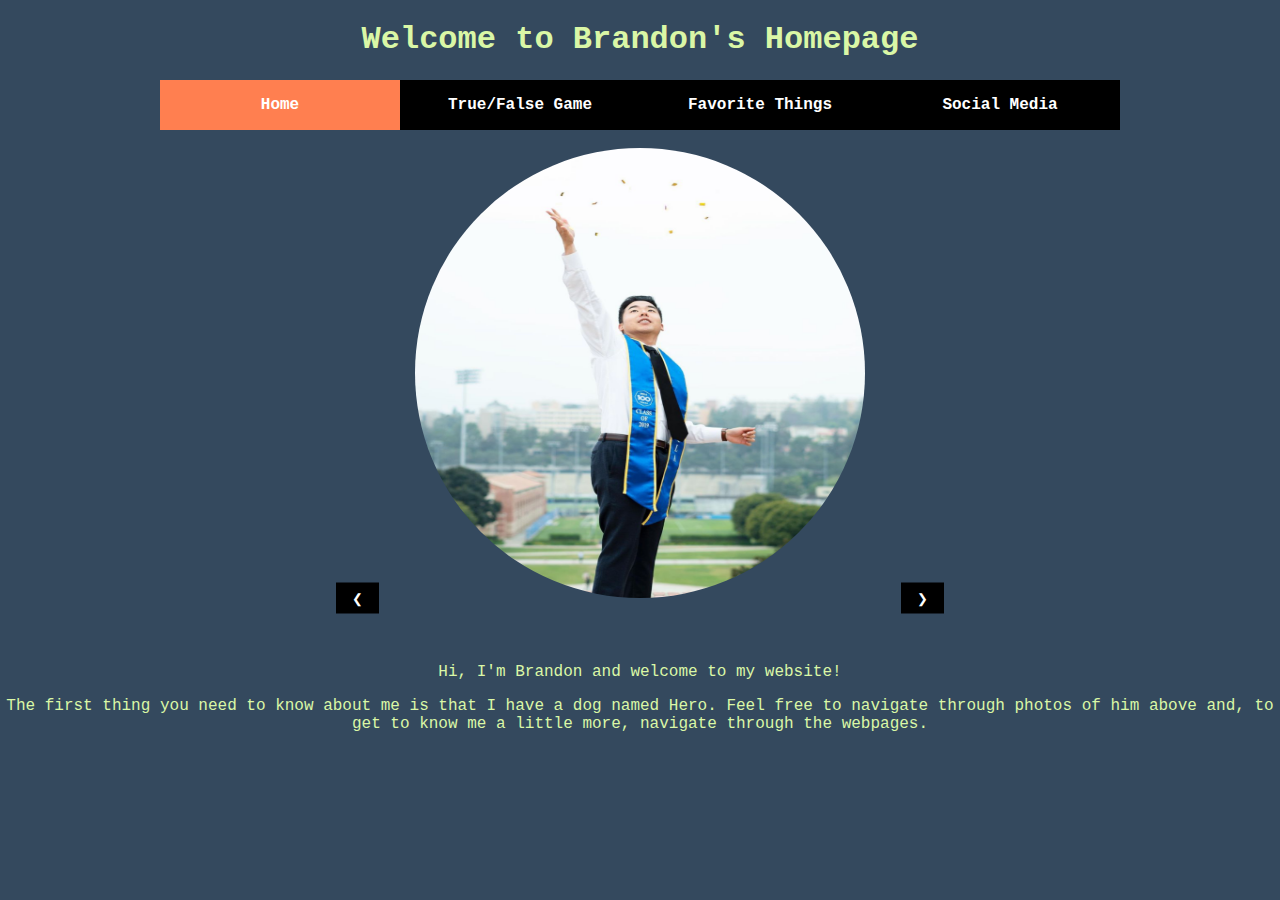
<file: public/index.html>
<!DOCTYPE html>
<html lang="en">
    <head>
        <meta name="viewport" content="width=device-width, initial-scale=1">
        <link href="styles.css" rel="stylesheet">
        <title>My Homepage</title>
    </head>

    <body>
        <h1>Welcome to Brandon's Homepage</h1>
        <div class="topnav">
            <a class="active" href="#home" onclick="document.location='index.html'">Home</a>
            <a href="#TrueFalse" onclick="document.location='tf.html'">True/False Game</a>
            <a href="#favorites" onclick="document.location='favorite.html'">Favorite Things</a>
            <a href="#socials" onclick="document.location='social.html'">Social Media</a>
        </div>
        <br>
        <div>
            <img src="Brandon1.jpg" alt="Brandon1" class="mySlides" width="450" height="450">
            <img src="Hero1.jpg" alt="Hero1" class="mySlides" width="450" height="450">
            <img src="Hero2.jpg" alt="Hero2" class="mySlides" width="450" height="450">
            <img src="Hero3.jpg" alt="Hero3" class="mySlides" width="450" height="450">
            <img src="Hero4.jpg" alt="Hero4" class="mySlides" width="450" height="450">
            <img src="Hero5.jpg" alt="Hero5" class="mySlides" width="450" height="450">
            <img src="Hero6.jpg" alt="Hero6" class="mySlides" width="450" height="450">

            <button class="c-button c-black c-display-left" onclick="plusDivs(-1)">&#10094;</button>
            <button class="c-button c-black c-display-right" onclick="plusDivs(1)">&#10095;</button>
        </div>
        <br>
        <p>Hi, I'm Brandon and welcome to my website!
        <p>The first thing you need to know about me is that I have a dog named Hero. Feel free to navigate
        through photos of him above and, to get to know me a little more, navigate through the webpages.</p>

        <script>
            var myIndex = 0;
            carousel();
    
            function carousel() {
                var i;
                var x = document.getElementsByClassName("mySlides");
                for (i = 0; i < x.length; i++) {
                    x[i].style.display = "none";
                }
                myIndex++;
                if (myIndex > x.length) {myIndex = 1}
                x[myIndex - 1].style.display = "block";
                setTimeout(carousel, 3000);
            }
        </script>

        <script>
            var slideIndex = 1;
            showDivs(slideIndex);

            function plusDivs(n) {
                showDivs(slideIndex += n);
            }

            function showDivs(n) {
                var i;
                var x = document.getElementsByClassName("mySlides");
                if (n > x.length) {slideIndex = 1}
                if (n < 1) {slideIndex = x.length}
                for (i = 0; i < x.length; i++) {
                    x[i].style.display = "none";
                }
                x[slideIndex - 1].style.display = "block";
            }
        </script>

    </body>
</html>
</file>
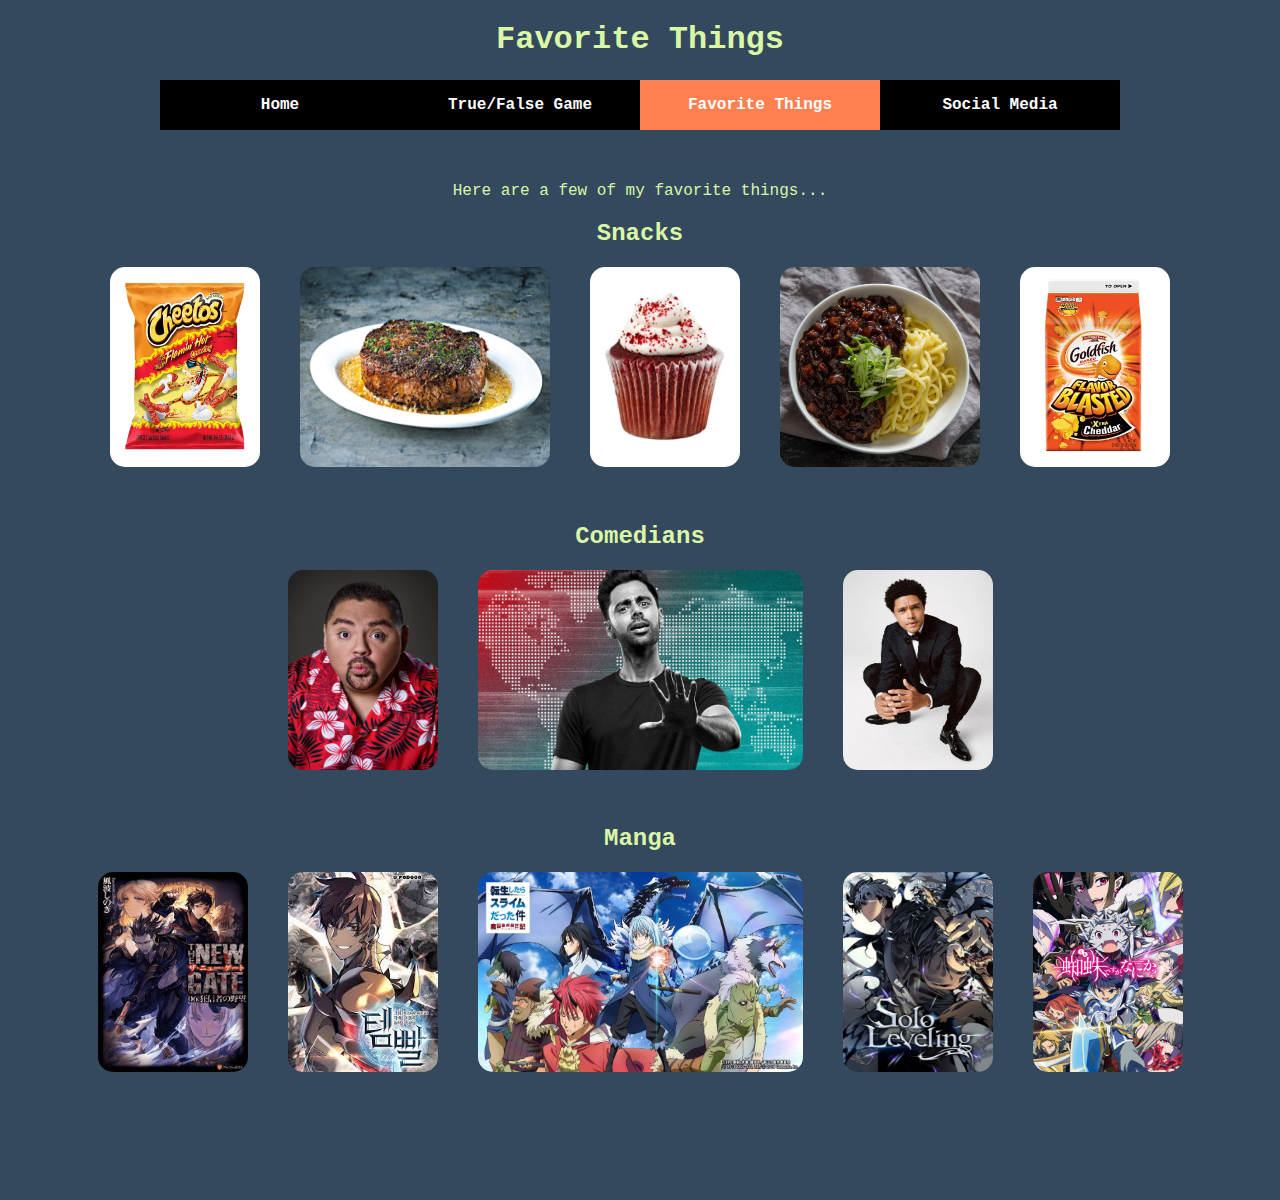
<file: public/favorite.html>
<!DOCTYPE html>

<html lang="en">
    <head>
        <meta name="viewport" content="width=device-width, initial-scale=1">
        <link href="styles.css" rel="stylesheet">
        <title>Favorites Page</title>
    </head>

    <body>

        <h1>Favorite Things</h1>

        <div class="topnav">
            <a href="#home" onclick="document.location='index.html'">Home</a>
            <a href="#TrueFalse" onclick="document.location='tf.html'">True/False Game</a>
            <a class="active" href="#favorites" onclick="document.location='favorite.html'">Favorite Things</a>
            <a href="#socials" onclick="document.location='social.html'">Social Media</a>
        </div>

        <br><br>

        <p>Here are a few of my favorite things...</p>

        <h2>Snacks</h2>
        
        <div class="row">
            <div class="column">
                <div class="container">
                    <img src="Snack1.jpg" alt="Avatar" class="image" width="150" height="200">
                    <div class="overlay1">
                        <div class="text">Flamin' Hot Cheetos</div>
                    </div>
                </div>
            </div>

            <div class="column">
                <div class="container">
                    <img src="Snack4.jpg" alt="Avatar" class="image" width="250" height="200">
                    <div class="overlay2">
                        <div class="text">Steak</div>
                    </div>
                </div>
            </div>

            <div class="column">
                <div class="container">
                    <img src="Snack3.jpg" alt="Avatar" class="image" width="150" height="200">
                    <div class="overlay1">
                        <div class="text">Red Velvet Cake</div>
                    </div>
                </div>
            </div>

            <div class="column">
                <div class="container">
                    <img src="Snack5.jpg" alt="Avatar" class="image" width="200" height="200">
                    <div class="overlay3">
                        <div class="text">Black Bean Noodles</div>
                    </div>
                </div>
            </div>

            <div class="column">
                <div class="container">
                    <img src="Snack2.jpg" alt="Avatar" class="image" width="150" height="200">
                    <div class="overlay1">
                        <div class="text">Flavor Blasted Goldfish</div>
                    </div>
                </div>
            </div>
        </div>

        <br><br>
        <h2>Comedians</h2>
        
        <div class="row">
            <div class="column">
                <div class="container">
                    <img src="comedy1.jpg" alt="Avatar" class="image" width="150" height="200">
                    <div class="overlay1">
                        <div class="text">Gabriel Iglesias (Fluffy)</div>
                    </div>
                </div>
            </div>

            <div class="column">
                <div class="container">
                    <img src="comedy2.jpg" alt="Avatar" class="image" width="325" height="200">
                    <div class="overlay4">
                        <div class="text">Hasan Minhaj</div>
                    </div>
                </div>
            </div>

            <div class="column">
                <div class="container">
                    <img src="comedy3.jpg" alt="Avatar" class="image" width="150" height="200">
                    <div class="overlay1">
                        <div class="text">Trevor Noah</div>
                    </div>
                </div>
            </div>
        </div>

        <br><br>
        <h2>Manga</h2>
        
        <div class="row">
            <div class="column">
                <div class="container">
                    <img src="new-gate.jpg" alt="Avatar" class="image" width="150" height="200">
                    <div class="overlay1">
                        <div class="text">New Gate</div>
                    </div>
                </div>
            </div>

            <div class="column">
                <div class="container">
                    <img src="overgeared.jpg" alt="Avatar" class="image" width="150" height="200">
                    <div class="overlay1">
                        <div class="text">Overgeared</div>
                    </div>
                </div>
            </div>

            <div class="column">
                <div class="container">
                    <img src="slime.jpg" alt="Avatar" class="image" width="325" height="200">
                    <div class="overlay4">
                        <div class="text">That Time I got Reincarnated as a Slime</div>
                    </div>
                </div>
            </div>

            <div class="column">
                <div class="container">
                    <img src="solo.jpg" alt="Avatar" class="image" width="150" height="200">
                    <div class="overlay1">
                        <div class="text">Solo Levelling</div>
                    </div>
                </div>
            </div>

            <div class="column">
                <div class="container">
                    <img src="spider.jpg" alt="Avatar" class="image" width="150" height="200">
                    <div class="overlay1">
                        <div class="text">So I'm a Spider, So What?</div>
                    </div>
                </div>
            </div>
        </div>
    </body>
</html>
</file>
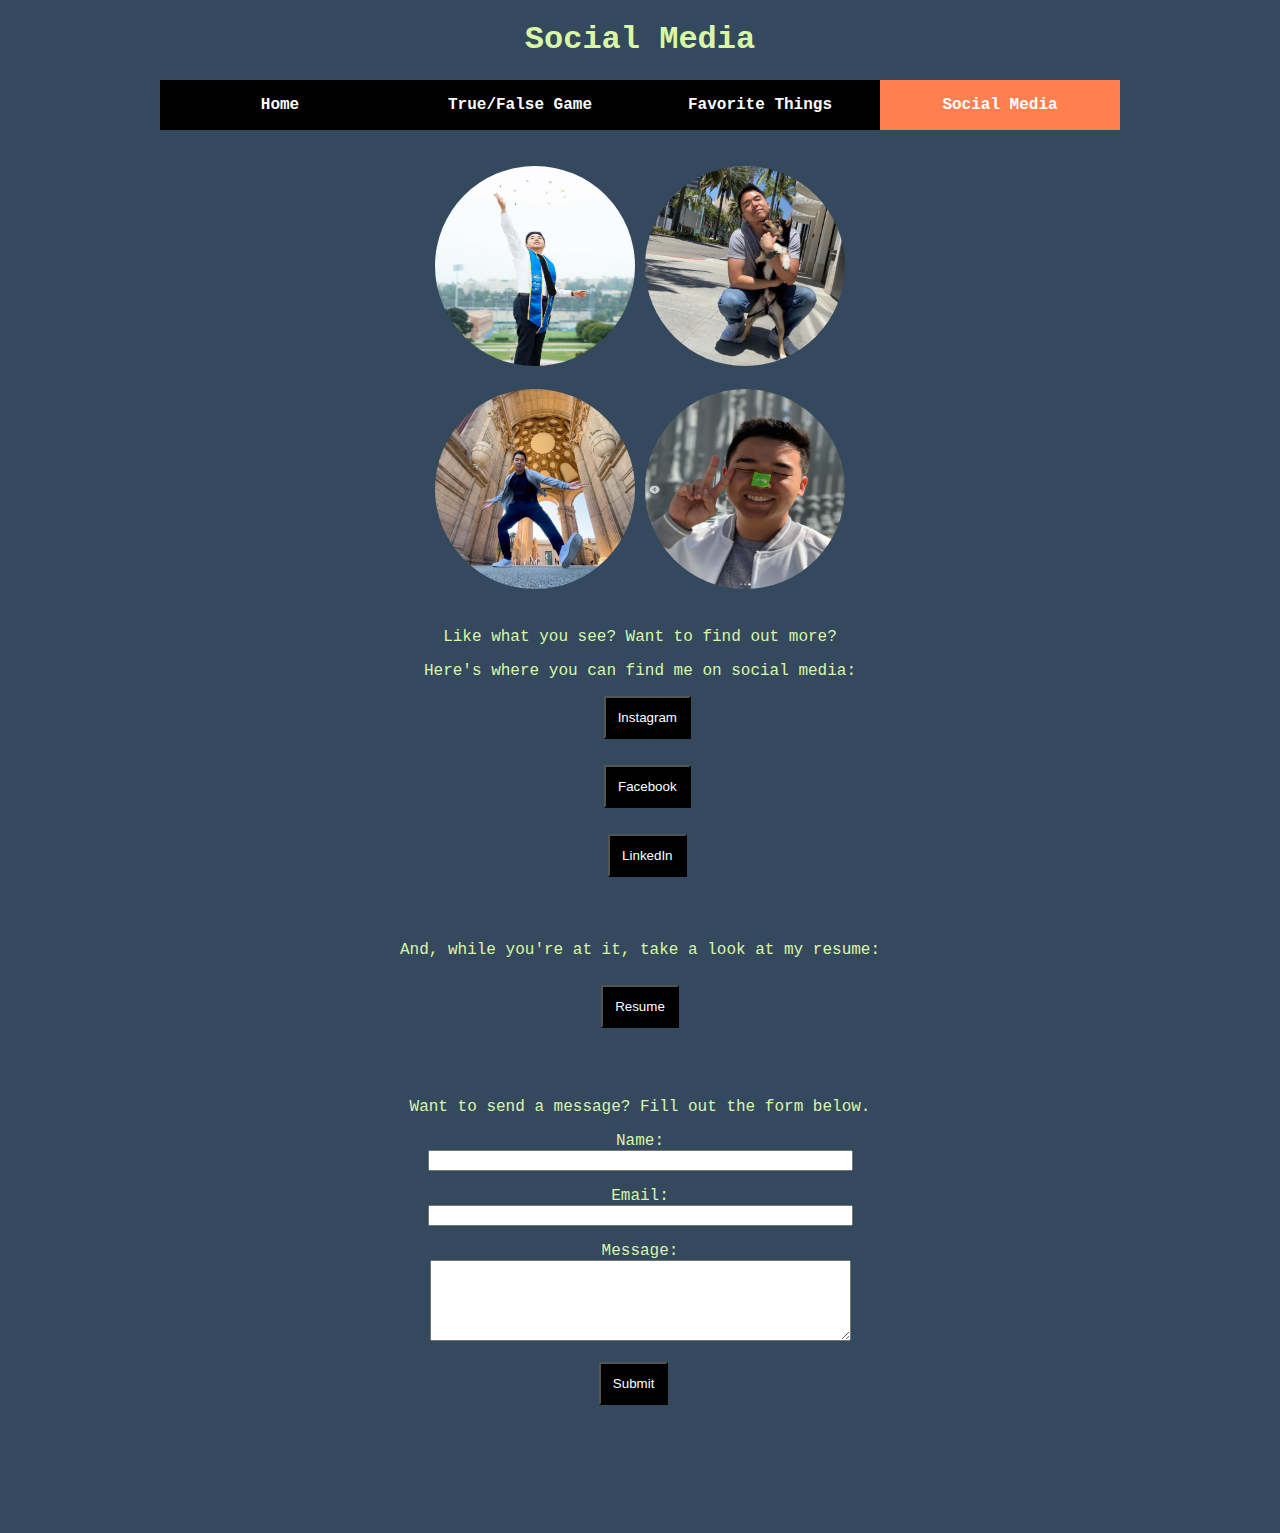
<file: public/social.html>
<!DOCTYPE html>

<html lang="en">
    <head>
        <meta name="viewport" content="width=device-width, initial-scale=1">
        <link href="styles.css" rel="stylesheet">
        <title>Social Media Page</title>
    </head>

    <body>

        <h1>Social Media</h1>

        <div class="topnav">
            <a href="#home" onclick="document.location='index.html'">Home</a>
            <a href="#TrueFalse" onclick="document.location='tf.html'">True/False Game</a>
            <a href="#favorites" onclick="document.location='favorite.html'">Favorite Things</a>
            <a class="active" href="#socials" onclick="document.location='social.html'">Social Media</a>
        </div>

        <br> <br>

        <img src="Brandon1.jpg" alt="Brandon1" class="social-pics" width="200" height="200">
        <img src="Brandon2.jpg" alt="Brandon2" class="social-pics" width="200" height="200">
        <br><br>
        <img src="Brandon3.jpg" alt="Brandon3" class="social-pics" width="200" height="200">
        <img src="Brandon4.jpg" alt="Brandon4" class="social-pics" width="200" height="200">

        <br><br>

        <p>Like what you see? Want to find out more?</p>
        <p>Here's where you can find me on social media:</p>

        <ul class="unordered-list">
            <li><button class="social-buttons" onclick="document.location='https://www.instagram.com/hrandonbong/?hl=en'">Instagram</button></li>
            <li><button class="social-buttons" onclick="document.location='https://www.facebook.com/brandon.hong.39'">Facebook</button></li>
            <li><button class="social-buttons" onclick="document.location='https://www.linkedin.com/in/hrandonbong/'">LinkedIn</button></li>
        </ul>

        <p>And, while you're at it, take a look at my resume:</p>

        <a href="Brandon_Hong_Resume.pdf" download>
            <button class="resume-button">Resume</button>
        </a>

        <p>Want to send a message? Fill out the form below.</p>

        <form id="form1" method="POST" action="http://web.engr.oregonstate.edu/~zhangluy/tools/class-content/form_tests/check_request.php">
            <p><label for="name">Name:</label><br>
            <input name="name" type="text" id="name" size="50" value=""></p>
            <p><label for="email">Email:</label><br>
            <input name="email" type="text" id="email" size="50" value=""></p>
            <p><label for="message">Message:</label><br>
            <textarea name="message" cols="50" rows="5" id="message" value=""></textarea></p>
            <!--<button class="social-buttons" id="submit1" type="button">Submit</button>-->
            <p><input class="social-buttons" id="submit1" type="submit" value="Submit"></p>
        </form>

        <p id="response1"></p>

        <script>
            document.getElementById("form1").addEventListener("submit", button1);
            
            function button1(){
                alert("Please don't leave me. I'm lonely. Oh wait... I have a dog. Toodaloo moda f@$%^&");
            }
            
        </script>

    </body>
</html>
</file>
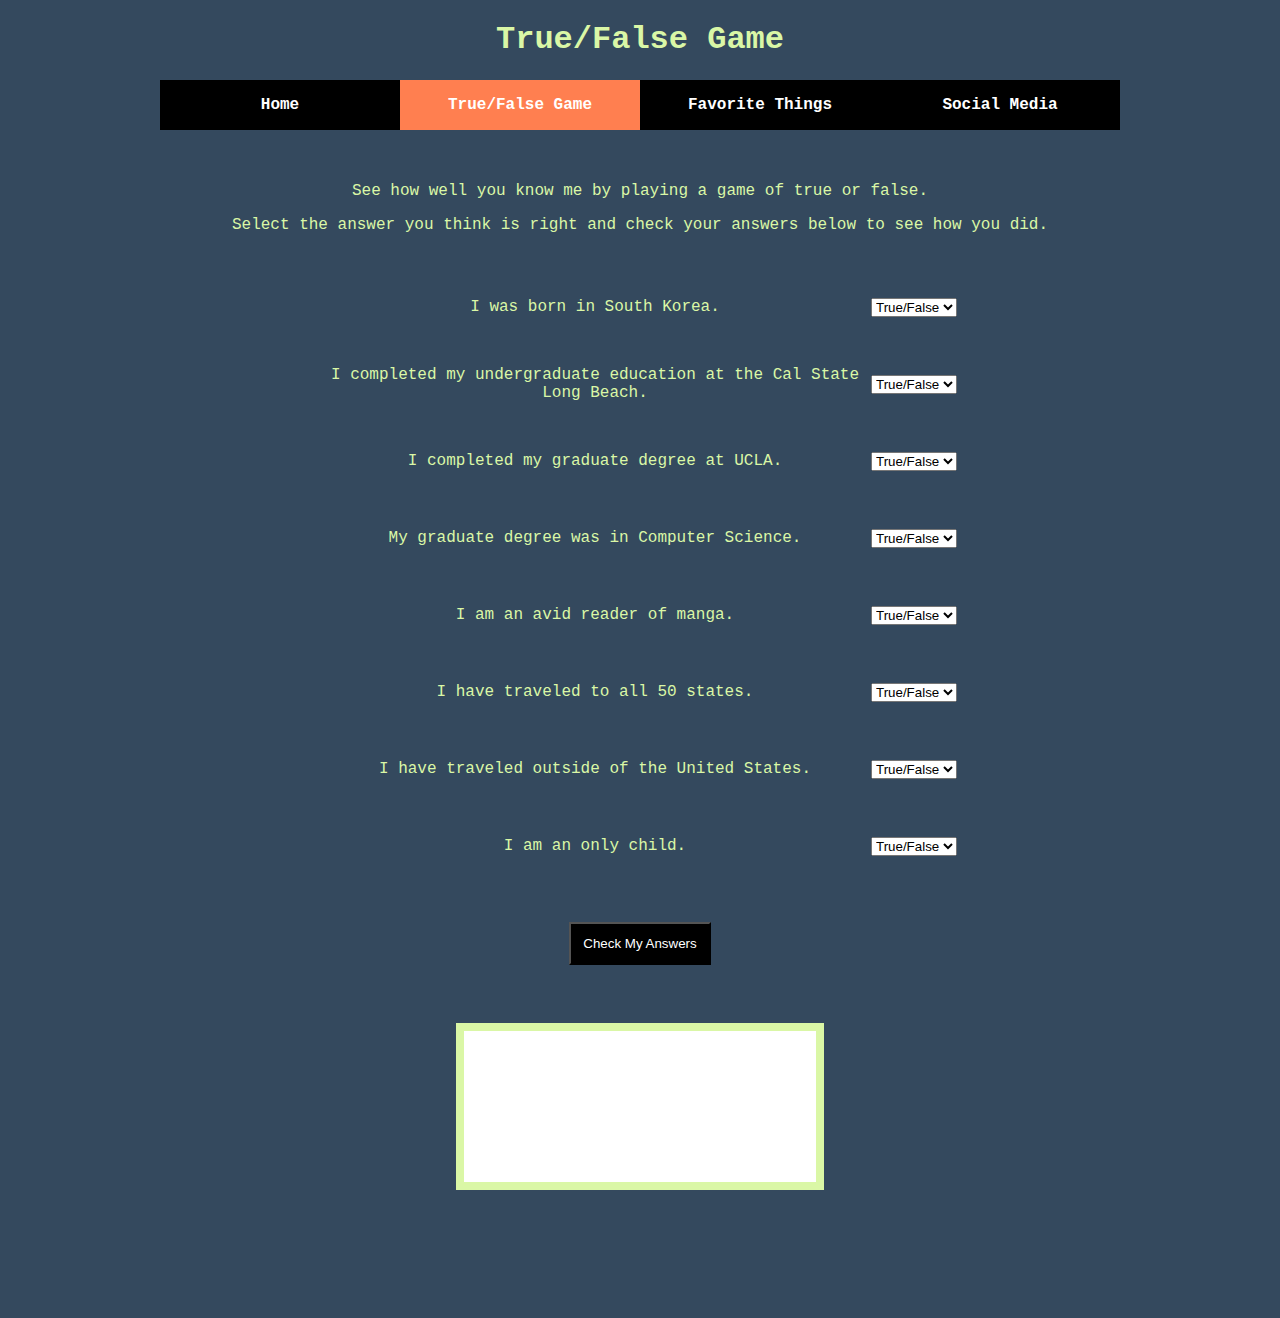
<file: public/tf.html>
<!DOCTYPE html>

<html lang="en">
    <head>
        <meta name="viewport" content="width=device-width, initial-scale=1">
        <link href="styles.css" rel="stylesheet">
        <title>True/False Page</title>
    </head>

    <body>

        <h1>True/False Game</h1>

        <div class="topnav">
            <a href="#home" onclick="document.location='index.html'">Home</a>
            <a class="active" href="#TrueFalse" onclick="document.location='tf.html'">True/False Game</a>
            <a href="#favorites" onclick="document.location='favorite.html'">Favorite Things</a>
            <a href="#socials" onclick="document.location='social.html'">Social Media</a>
        </div>

        <br> <br>
        <p>See how well you know me by playing a game of true or false.</p>
        <p>Select the answer you think is right and check your answers below to see how you did.</p>
        <br>

        <table>
            <tr>
            <td>I was born in South Korea.</td>
            <td>
             <select id="q1" name="q1">
                <option value="" class="incorrect">True/False</option>
                <option value="1" class="incorrect">True</option>
                <option value="0" class="correct">False</option>
            </select>
            </td>
            </tr>

            <tr>
            <td>I completed my undergraduate education at the Cal State Long Beach.</td>
            <td>
             <select id="q2" name="q2">
                <option value="" class="incorrect">True/False</option>
                <option value="1" class="correct">True</option>
                <option value="0" class="incorrect">False</option>
            </select>
            </td>
            </tr>

            <tr>
            <td>I completed my graduate degree at UCLA.</td>
            <td>
            <select id="q3" name="q3">
                <option value="" class="incorrect">True/False</option>
                <option value="1" class="correct">True</option>
                <option value="0" class="incorrect">False</option>
            </select>
            </td>
            </tr>

            <tr>
            <td>My graduate degree was in Computer Science.</td>
            <td>
            <select id="q4" name="q4">
                <option value="" class="incorrect">True/False</option>
                <option value="1" class="incorrect">True</option>
                <option value="0" class="correct">False</option>
            </select>
            </td>
            </tr>

            <tr>
            <td>I am an avid reader of manga.</td>
            <td>
            <select id="q5" name="q5">
                <option value="" class="incorrect">True/False</option>
                <option value="1" class="correct">True</option>
                <option value="0" class="incorrect">False</option>
            </select>
            </td>
            </tr>

            <tr>
            <td>I have traveled to all 50 states.</td>
            <td>
            <select id="q6" name="q6">
                <option value="" class="incorrect">True/False</option>
                <option value="1" class="incorrect">True</option>
                <option value="0" class="correct">False</option>
            </select>
            </td>
            </tr>

            <tr>
            <td>I have traveled outside of the United States.</td>
            <td>
            <select id="q7" name="q7">
                <option value="" class="incorrect">True/False</option>
                <option value="1" class="correct">True</option>
                <option value="0" class="incorrect">False</option>
            </select>
            </td>
            </tr>

            <tr>
            <td>I am an only child.</td>
            <td>
            <select id="q8" name="q8">
                <option value="" class="incorrect">True/False</option>
                <option value="1" class="incorrect">True</option>
                <option value="0" class="correct">False</option>
            </select>
            </td>
            </tr>
        </table>

        <br><br>

        <input onclick="gradeTest()" name="submit" type="button" class="tf-button" value="Check My Answers"/>

        <br><br>

        <div class="scroll-box">
            <p id="answer1"></p>
            <p id="answer2"></p>
            <p id="answer3"></p>
            <p id="answer4"></p>
            <p id="answer5"></p>
            <p id="answer6"></p>
            <p id="answer7"></p>
            <p id="answer8"></p>
            <p id="score"></p>
        </div>
        


    <script>
        function gradeTest() {
            var totalQuestions = 8;
            var correctAnswers = 0;
            var alertText;
            var answer1;
            var answer2;
            var answer3;
            var answer4;
            var answer5;
            var answer6;
            var answer7;
            var answer8;

            var q1 = document.getElementById('q1');
                if(q1.selectedIndex == 2) {
                    answer1 = "Correct";
                    correctAnswers++;
                    q1.style.backgroundColor = '#9fff80';
                } else {
                    answer1 = "Incorrect";
                    q1.style.backgroundColor = '#ff6666';
                }

            var q2 = document.getElementById('q2');
                if(q2.selectedIndex == 1) {
                    answer2 = "Correct";
                    correctAnswers++;
                    q2.style.backgroundColor = '#9fff80';
                } else {
                    answer2 = "Incorrect";
                    q2.style.backgroundColor = '#ff6666';
                }

            var q3 = document.getElementById('q3');
                if(q3.selectedIndex == 1) {
                    answer3 = "Correct";
                    correctAnswers++;
                    q3.style.backgroundColor = '#9fff80';
                } else {
                    answer3 = "Incorrect";
                    q3.style.backgroundColor = '#ff6666';
                }

            var q4 = document.getElementById('q4');
                if(q4.selectedIndex == 2) {
                    answer4 = "Correct";
                    correctAnswers++;
                    q4.style.backgroundColor = '#9fff80';
                } else {
                    answer4 = "Incorrect";
                    q4.style.backgroundColor = '#ff6666';
                }

            var q5 = document.getElementById('q5');
                if(q5.selectedIndex == 1) {
                    answer5 = "Correct";
                    correctAnswers++;
                    q5.style.backgroundColor = '#9fff80';
                } else {
                    answer5 = "Incorrect";
                    q5.style.backgroundColor = '#ff6666';
                }

            var q6 = document.getElementById('q6');
                if(q6.selectedIndex == 2) {
                    answer6 = "Correct";
                    correctAnswers++;
                    q6.style.backgroundColor = '#9fff80';
                } else {
                    answer6 = "Incorrect";
                    q6.style.backgroundColor = '#ff6666';
                }

            var q7 = document.getElementById('q7');
                if(q7.selectedIndex == 1) {
                    answer7 = "Correct";
                    correctAnswers++;
                    q7.style.backgroundColor = '#9fff80';
                } else {
                    answer7 = "Incorrect";
                    q7.style.backgroundColor = '#ff6666';
                }

            var q8 = document.getElementById('q8');
                if(q8.selectedIndex == 2) {
                    answer8 = "Correct";
                    correctAnswers++;
                    q8.style.backgroundColor = '#9fff80';
                } else {
                    answer8 = "Incorrect";
                    q8.style.backgroundColor = '#ff6666';
                }

            if(correctAnswers == totalQuestions) {
                alertText = "Congrats! You got all the questions corect! :)";
            }
            else {
                alertText = "You got " + correctAnswers + " out of " + totalQuestions + " correct.";
            }
            alert(alertText);

            document.getElementById("answer1").innerHTML = "Answer 1 is " + answer1;
            document.getElementById("answer2").innerHTML = "Answer 2 is " + answer2;
            document.getElementById("answer3").innerHTML = "Answer 3 is " + answer3;
            document.getElementById("answer4").innerHTML = "Answer 4 is " + answer4;
            document.getElementById("answer5").innerHTML = "Answer 5 is " + answer5;
            document.getElementById("answer6").innerHTML = "Answer 6 is " + answer6;
            document.getElementById("answer7").innerHTML = "Answer 7 is " + answer7;
            document.getElementById("answer8").innerHTML = "Answer 8 is " + answer8;
            document.getElementById("score").innerHTML = "Final Score = " + correctAnswers + " / " + totalQuestions;

        }
    </script>

    </body>
</html>
</file>
<file: public/styles.css>
/* ALL PAGES */
/* Standard WebPage Body Layout */
body {
    font-family: 'Courier New', monospace;
    text-align:center;
    background-color:#34495E;
    color:#DAF7A6;
    margin: 0% 0% 10% 0%;
}

/* Standard Heading */
 h1 {
    font-weight: bold;
    font-family: 'Courier New', monospace;
}

/* Navigation Menu */
.topnav {
    width: 75%;
    background-color: #000;
    overflow: auto;
    margin-left: 12.5%;
    margin-right: 12.5%;
}

/* Navigation Links */
.topnav a {
    float: left;
    padding-top: 16px;
    padding-bottom: 16px;
    color: white;
    text-decoration: none;
    font-size: 16px;
    width: 25%;
    text-align: center;
    font-weight: bold;
}

/* Background color on Mouse-over */
.topnav a:hover {
    background-color: #555;
}

/* Current/Active Link */
.topnav a.active {
    background-color: #FF7F50;
}

/* Add media responsiveness */
@media screen and (max-width: 500px) {
    .topnav a {
        float: none;
        display: block;
        width: 100%;
        text-align: center;
    }
}



/* INDEX */
/* Homepage Images */
.mySlides {
    margin-left: auto;
    margin-right: auto;
    border-radius: 50%;
}

/* Carousel Naviagtion Buttons */
.c-display-left {
    position: relative;
    left:-20%;
    transform: translate(0%,-50%);
    -ms-transform: translate(-0%,-50%);
}

.c-display-right {
    position: relative;
    right: -20%;
    transform: translate(0%,-50%);
    -ms-transform: translate(0%,-50%);
}

.c-black, .c-hover-black:hover {
    color: white!important;
    background-color: #000!important;
}

.c-button {
    border:none;
    display:inline-block;
    padding:8px 16px;
    vertical-align:middle;
    overflow:hidden;
    text-decoration:none;
    color:inherit;
    background-color:inherit;
    text-align:center;
    cursor:pointer;
    white-space:nowrap
}

.c-button:hover {
    color:white!important;
    background-color:#555!important
}



/* SOCIAL */
/* Social Page Pics */
.social-pics {
    border-radius: 50%;
}

/* Social Page Buttons */
.social-buttons {
    position: relative;
    left: 1%;
    background-color: #000;
    color: white;
    padding: 12px;
}

.social-buttons:hover {
    color:white!important;
    background-color:#555!important;
}

.unordered-list {
    list-style-type: none;
    margin-left: -4%;
    margin-bottom: 5%;
}

li {
    margin-bottom: 2%;
}

.resume-button {
    position: relative;
    top: 10px;
    left: 0%;
    background-color: #000;
    color: white;
    padding: 12px;
    margin-bottom: 5%;
}

.resume-button:hover {
    color:white!important;
    background-color:#555!important;
}

#submit1{
    position: relative;
    left: -0.5%;
}



/* TRUE/FALSE */
/* True/False Game Button */
.tf-button {
    background-color: #000;
    color: white;
    padding: 12px;
    margin-left: auto;
    margin-right: auto;
}

.tf-button:hover {
    color: white!important;
    background-color: #555!important;
}

/* True/False Table Format */
table {
    width: 50%;
    margin-left:auto;
    margin-right:auto;
}

/* Table Row Height for True/False */
tr {
    height: 75px;
}

/* Scroll-Box */
.scroll-box {
    overflow: scroll;
    height: 100px;
    width: 300px;
    border: 8px solid #DAF7A6;
    padding: 2%;
    background-color: white;
    margin-left: auto;
    margin-right: auto;
    margin-top: 40px;
    color: black;
}



/* FAVORITE */
/* Favorite Things Columns */
.column {
    padding-left: 20px;
    padding-right: 20px;
}

/* Favorite Things Rows */
.row {
    display:flex;
    justify-content: center;
}

/* Image/Overlay Container */
.container {
    position: relative;
    display: flex;
    justify-content: center;
}

/* Favorite Things Images */
.image {
    border-radius: 15px;
}

/* Image Overlays */
.overlay1 {
    position: absolute;
    height: 200px;
    width: 150px;
    opacity: 0;
    transition: .5s ease;
    background-color: #FF7F50;
    border-radius: 15px;
}

 .overlay2 {
    position: absolute;
    height: 200px;
    width: 250px;
    opacity: 0;
    transition: .5s ease;
    background-color: #FF7F50;
    border-radius: 15px;
}

 .overlay3 {
    position: absolute;
    height: 200px;
    width: 200px;
    opacity: 0;
    transition: .5s ease;
    background-color: #FF7F50;
    border-radius: 15px;
}

.overlay4 {
    position: absolute;
    height: 200px;
    width: 325px;
    opacity: 0;
    transition: .5s ease;
    background-color: #FF7F50;
    border-radius: 15px;
}

/* Overlay Hover Effect */
.container:hover .overlay1 {
    opacity: 1;
}

.container:hover .overlay2 {
    opacity: 1;
}

.container:hover .overlay3 {
    opacity: 1;
}

.container:hover .overlay4 {
    opacity: 1;
}

/* Overlay Text */
.text {
    color: white;
    font-size: 16px;
    position: absolute;
    top: 50%;
    left: 50%;
    transform: translate(-50%, -50%);
}
</file>
